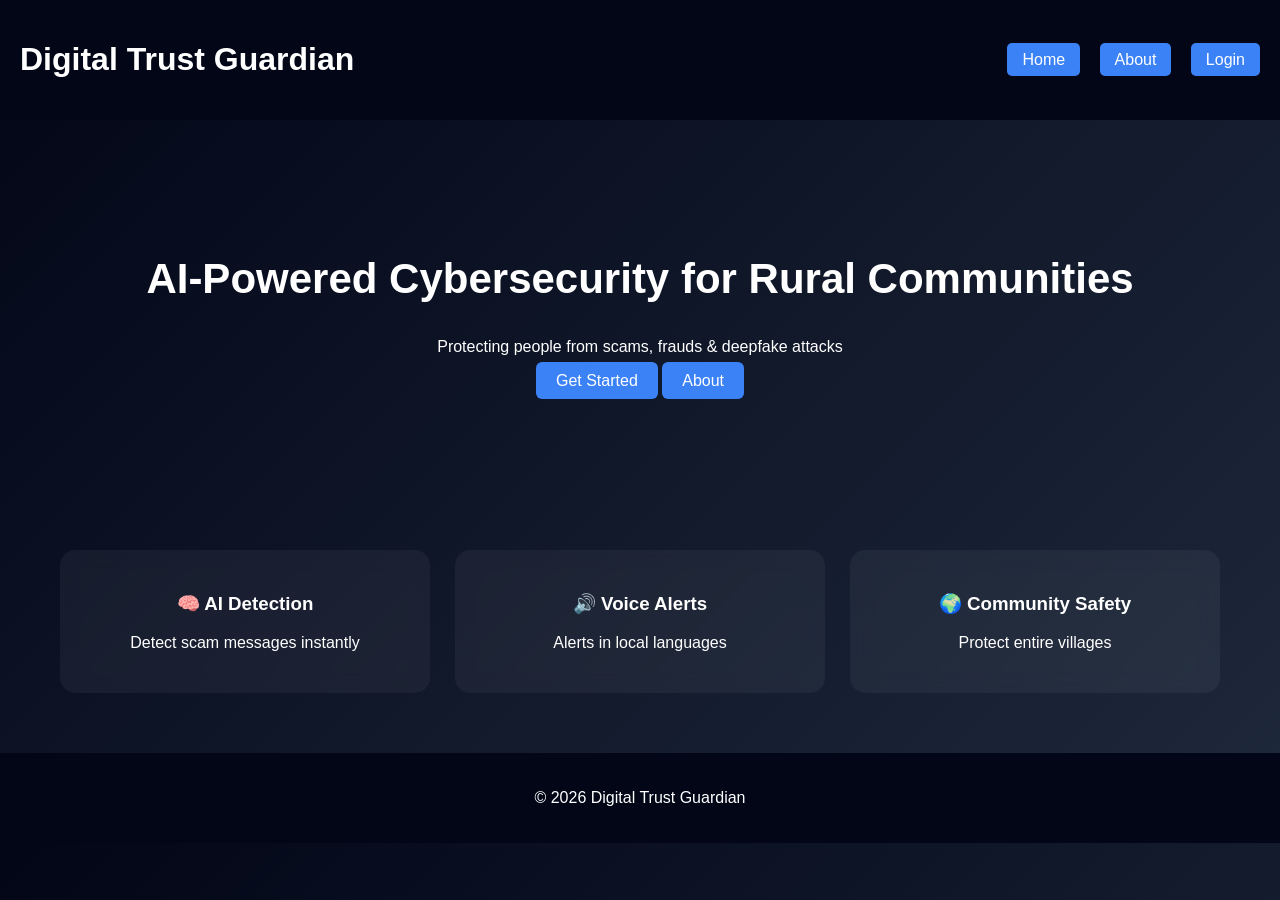
<file: frontend/index.html>
<!DOCTYPE html>
<html>
<head>
  <title>Digital Trust Guardian</title>
  <link rel="stylesheet" href="style.css">
  <meta name="viewport" content="width=device-width, initial-scale=1.0">
  <link rel="stylesheet" href="https://unpkg.com/aos@2.3.1/dist/aos.css" />
</head>
<body>

<header class="header">
  <h1>Digital Trust Guardian</h1>

  <div class="nav">
    <a href="index.html">Home</a>
    <a href="about.html">About</a>
    <a href="login.html">Login</a>
  </div>
</header>

<section class="hero">
  <h2>AI-Powered Cybersecurity for Rural Communities</h2>
  <p>Protecting people from scams, frauds & deepfake attacks</p>
  <a href="login.html" class="btn">Get Started</a>
  <a href="about.html" class="btn">About</a>
</section>

<section class="features">
  <div class="card">
    <h3>🧠 AI Detection</h3>
    <p>Detect scam messages instantly</p>
  </div>

  <div class="card">
    <h3>🔊 Voice Alerts</h3>
    <p>Alerts in local languages</p>
  </div>

  <div class="card">
    <h3>🌍 Community Safety</h3>
    <p>Protect entire villages</p>
  </div>
</section>

<footer>
  <p>© 2026 Digital Trust Guardian</p>
</footer>
<script src="https://unpkg.com/aos@2.3.1/dist/aos.js"></script>
<script>
  AOS.init();
</script>

</body>
</html>
</file>
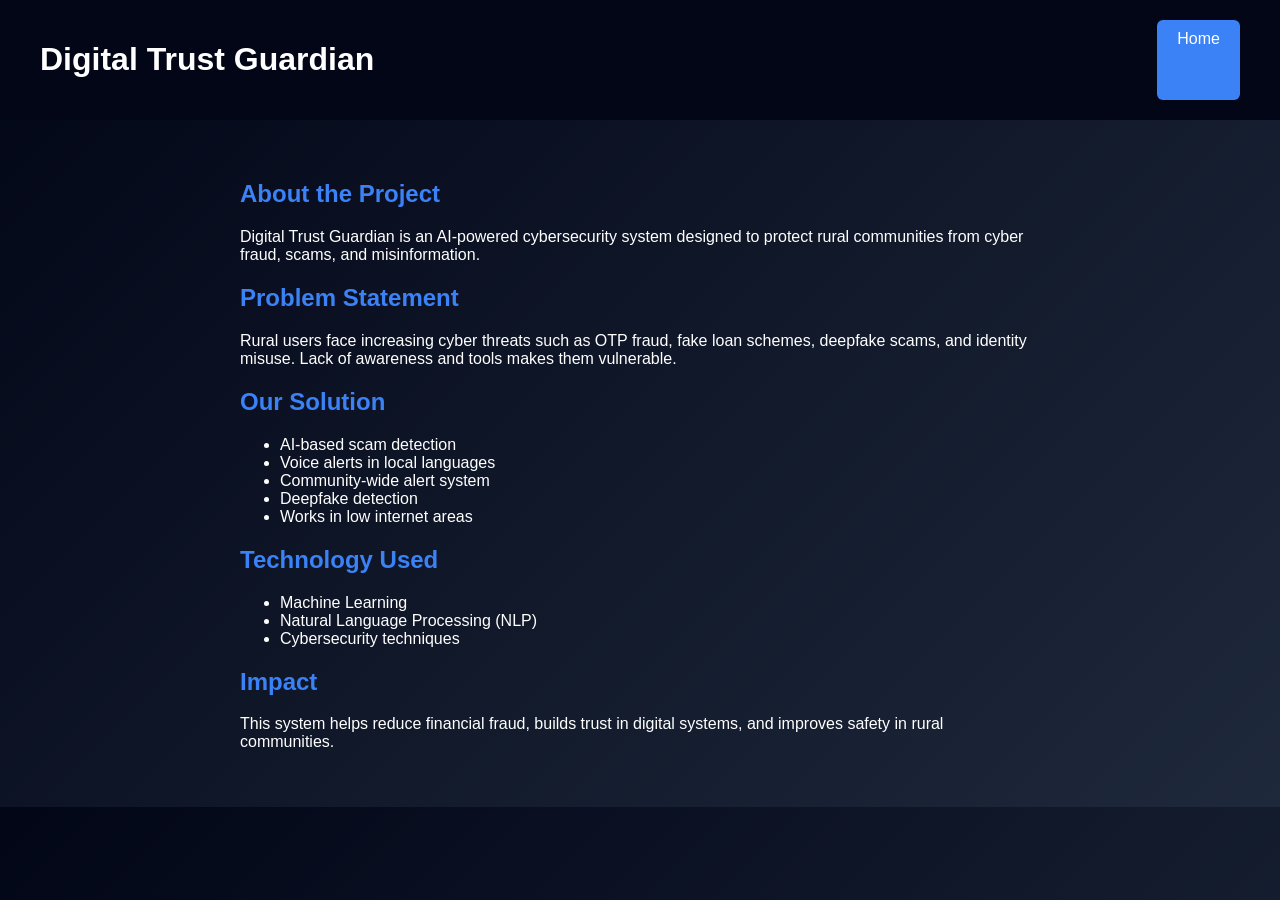
<file: frontend/about.html>
<!DOCTYPE html>
<html>
<head>
  <title>About - Digital Trust Guardian</title>
  <link rel="stylesheet" href="style.css">
</head>
<body>

<header>
  <h1>Digital Trust Guardian</h1>
  <a href="index.html" class="btn">Home</a>
</header>

<div class="about">

  <h2>About the Project</h2>
  <p>
    Digital Trust Guardian is an AI-powered cybersecurity system designed to protect rural communities from cyber fraud, scams, and misinformation.
  </p>

  <h2>Problem Statement</h2>
  <p>
    Rural users face increasing cyber threats such as OTP fraud, fake loan schemes, deepfake scams, and identity misuse. Lack of awareness and tools makes them vulnerable.
  </p>

  <h2>Our Solution</h2>
  <ul>
    <li>AI-based scam detection</li>
    <li>Voice alerts in local languages</li>
    <li>Community-wide alert system</li>
    <li>Deepfake detection</li>
    <li>Works in low internet areas</li>
  </ul>

  <h2>Technology Used</h2>
  <ul>
    <li>Machine Learning</li>
    <li>Natural Language Processing (NLP)</li>
    <li>Cybersecurity techniques</li>
  </ul>

  <h2>Impact</h2>
  <p>
    This system helps reduce financial fraud, builds trust in digital systems, and improves safety in rural communities.
  </p>

</div>

</body>
</html>
</file>
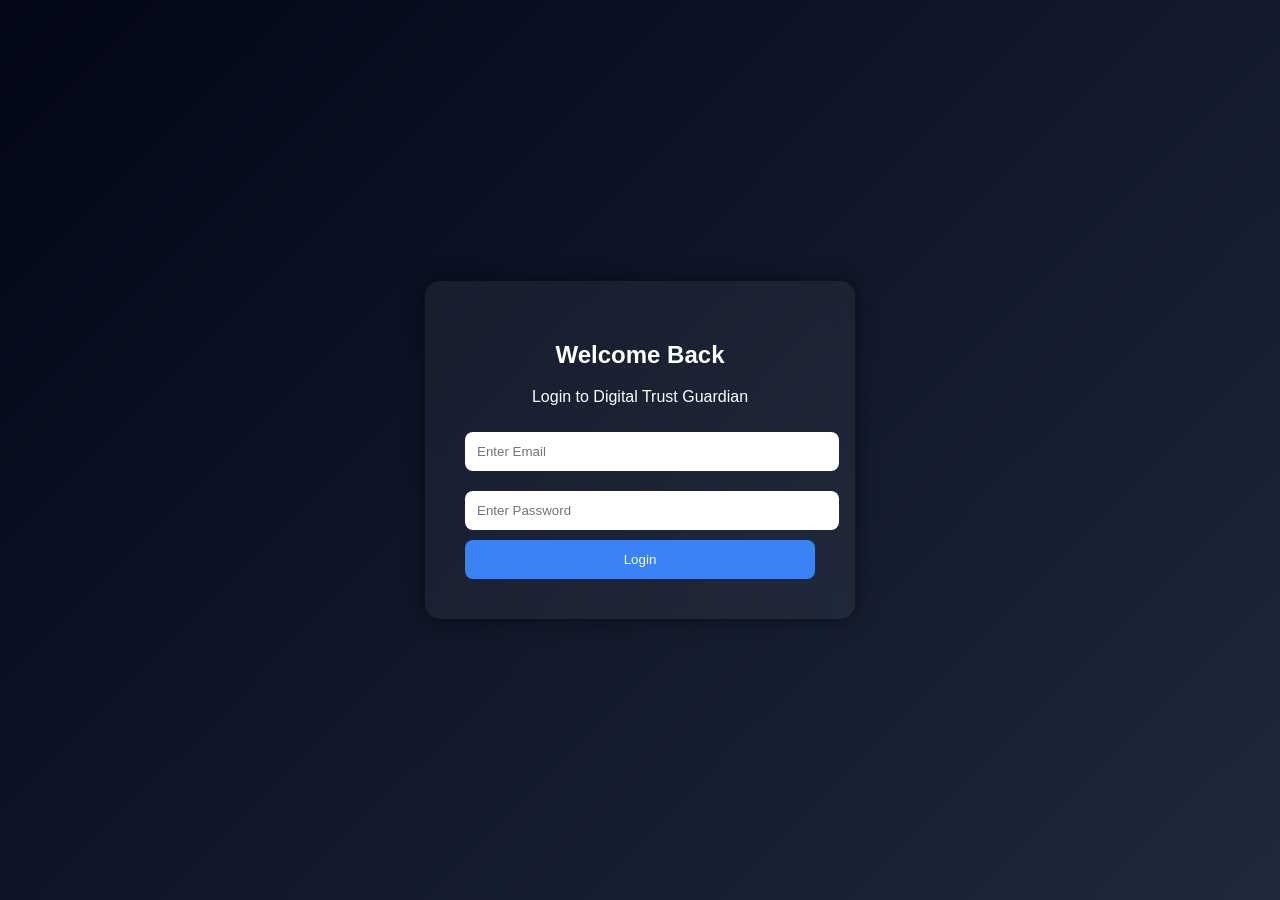
<file: frontend/login.html>
<!DOCTYPE html>
<html>
<head>
  <title>Login</title>
  <meta name="viewport" content="width=device-width, initial-scale=1.0">
  <link rel="stylesheet" href="style.css">
</head>
<body>

<div class="login-container">

  <div class="login-box">
    <h2>Welcome Back</h2>
    <p>Login to Digital Trust Guardian</p>

    <input type="email" id="email" placeholder="Enter Email">
    <input type="password" id="password" placeholder="Enter Password">

    <button onclick="login()">Login</button>
  </div>

</div>

<script>
function login() {
  let email = document.getElementById("email").value;
  let password = document.getElementById("password").value;

  if(email === "admin@gmail.com" && password === "1234"){
    localStorage.setItem("loggedIn", "true");
    window.location.href = "dashboard.html";
  } else {
    alert("Invalid login");
  }
}
</script>

</body>
</html>
</file>
<file: frontend/style.css>
body {
  margin: 0;
  font-family: Arial, sans-serif;
  background: #0f172a;
  color: white;
}

header {
  display: flex;
  justify-content: space-between;
  padding: 20px 40px;
  background: #020617;
}

.btn {
  background: #3b82f6;
  padding: 10px 20px;
  color: white;
  text-decoration: none;
  border-radius: 6px;
}

.hero {
  text-align: center;
  padding: 100px 20px;
}

.hero h2 {
  font-size: 40px;
}

.features {
  display: flex;
  justify-content: center;
  gap: 20px;
  padding: 50px;
}

.card {
  background: #1e293b;
  padding: 20px;
  border-radius: 10px;
  width: 200px;
  text-align: center;
}

footer {
  text-align: center;
  padding: 20px;
  background: #020617;
}
.login-box {
  width: 300px;
  margin: 100px auto;
  background: #1e293b;
  padding: 30px;
  border-radius: 10px;
  text-align: center;
}

.login-box input {
  width: 90%;
  padding: 10px;
  margin: 10px;
  border: none;
  border-radius: 5px;
}

.login-box button {
  background: #3b82f6;
  padding: 10px;
  border: none;
  color: white;
  border-radius: 5px;
  width: 100%;
}
.dashboard {
  display: flex;
  justify-content: center;
  gap: 20px;
  padding: 40px;
}

.checker {
  text-align: center;
  margin-top: 40px;
}

.checker input {
  padding: 10px;
  width: 250px;
}

.checker button {
  padding: 10px;
  background: #3b82f6;
  border: none;
  color: white;
}
/* Layout */
.container {
  display: flex;
}

/* Sidebar */
.sidebar {
  width: 200px;
  height: 100vh;
  background: #020617;
  padding: 20px;
}

.sidebar h2 {
  color: #3b82f6;
}

.sidebar ul {
  list-style: none;
  padding: 0;
}

.sidebar li {
  padding: 10px;
  cursor: pointer;
  margin: 10px 0;
  background: #1e293b;
  border-radius: 5px;
}

.sidebar li:hover {
  background: #3b82f6;
}

/* Main */
.main {
  flex: 1;
  padding: 20px;
}

/* Navbar */
.navbar {
  display: flex;
  justify-content: space-between;
  margin-bottom: 20px;
}

/* Cards */
.cards {
  display: flex;
  gap: 20px;
}

.card {
  flex: 1;
  background: #1e293b;
  padding: 20px;
  border-radius: 10px;
}

/* Checker */
.checker-box {
  margin-top: 40px;
  background: #1e293b;
  padding: 20px;
  border-radius: 10px;
}

.checker-box input {
  padding: 10px;
  width: 60%;
}

.checker-box button {
  padding: 10px;
  background: #3b82f6;
  border: none;
  color: white;
}
/* Charts */
.charts {
  display: flex;
  gap: 20px;
  margin-top: 30px;
}

.chart-box {
  flex: 1;
  background: #1e293b;
  padding: 20px;
  border-radius: 10px;
}
.about {
  padding: 40px;
  max-width: 800px;
  margin: auto;
}

.about h2 {
  margin-top: 20px;
  color: #3b82f6;
}
.header {
  display: flex;
  justify-content: space-between;
  align-items: center;
  padding: 20px;
}

.nav a {
  margin-left: 15px;
  text-decoration: none;
  background: #3b82f6;
  padding: 8px 15px;
  border-radius: 5px;
  color: white;
}
.hero {
  text-align: center;
  padding: 80px 20px;
}
/* Background */
body {
  margin: 0;
  font-family: Arial, sans-serif;
  background: linear-gradient(135deg, #0f172a, #1e3a8a);
  color: white;
}

/* Header */
.header {
  display: flex;
  justify-content: space-between;
  padding: 20px;
}

/* Buttons */
.btn {
  background: rgba(59,130,246,0.8);
  padding: 10px 20px;
  border-radius: 8px;
  color: white;
  text-decoration: none;
  transition: 0.3s;
}

.btn:hover {
  background: #2563eb;
  transform: scale(1.05);
}

/* Hero */
.hero {
  text-align: center;
  padding: 100px 20px;
}

.hero h2 {
  font-size: 42px;
  animation: fadeIn 1.5s ease-in-out;
}

/* Glass Cards */
.card {
  background: rgba(255,255,255,0.1);
  backdrop-filter: blur(10px);
  padding: 20px;
  border-radius: 12px;
  transition: 0.3s;
}

.card:hover {
  transform: translateY(-10px);
}

/* Feature Section */
.features {
  display: flex;
  justify-content: center;
  gap: 20px;
  padding: 40px;
}

/* Animation */
@keyframes fadeIn {
  from {opacity: 0;}
  to {opacity: 1;}
}
.features {
  display: flex;
  justify-content: center;
  gap: 25px;
  padding: 60px;
}

.card {
  background: rgba(30, 41, 59, 0.8);
  padding: 25px;
  border-radius: 15px;
  width: 220px;
  text-align: center;

  /* Glass effect */
  backdrop-filter: blur(10px);

  /* Animation */
  transition: 0.3s;
}

/* Hover animation */
.card:hover {
  transform: translateY(-10px) scale(1.05);
  background: #3b82f6;
}
/* Fade animation */
@keyframes fadeIn {
  from {
    opacity: 0;
    transform: translateY(30px);
  }
  to {
    opacity: 1;
    transform: translateY(0);
  }
}

.hero, .card {
  animation: fadeIn 1s ease-in-out;
}
body {
  background: linear-gradient(135deg, #0f172a, #1e3a8a);
}
.btn {
  background: #3b82f6;
  padding: 10px 20px;
  border-radius: 6px;
  color: white;
  text-decoration: none;
  transition: 0.3s;
}

.btn:hover {
  box-shadow: 0 0 15px #3b82f6;
}
body {
  margin: 0;
  font-family: Arial;
  background: linear-gradient(135deg, #0f172a, #1e3a8a);
  color: white;
}
body {
  background: url("bg.jpg");
  background-size: cover;
  background-position: center;
}
body {
  background: linear-gradient(135deg, #020617, #1e293b);
}

.card, .login-box, .checker-box {
  background: rgba(255,255,255,0.05);
  backdrop-filter: blur(10px);
}
/* Full screen center */
.login-container {
  height: 100vh;
  display: flex;
  justify-content: center;
  align-items: center;
}

/* Bigger login box */
.login-box {
  width: 350px;
  padding: 40px;
  border-radius: 15px;
  text-align: center;

  background: rgba(255,255,255,0.05);
  backdrop-filter: blur(10px);

  box-shadow: 0 0 20px rgba(0,0,0,0.5);
}

/* Inputs */
.login-box input {
  width: 100%;
  padding: 12px;
  margin: 10px 0;
  border: none;
  border-radius: 8px;
}

/* Button */
.login-box button {
  width: 100%;
  padding: 12px;
  background: #3b82f6;
  border: none;
  color: white;
  border-radius: 8px;
  cursor: pointer;
  transition: 0.3s;
}

.login-box button:hover {
  background: #2563eb;
  box-shadow: 0 0 10px #3b82f6;
}
</file>
